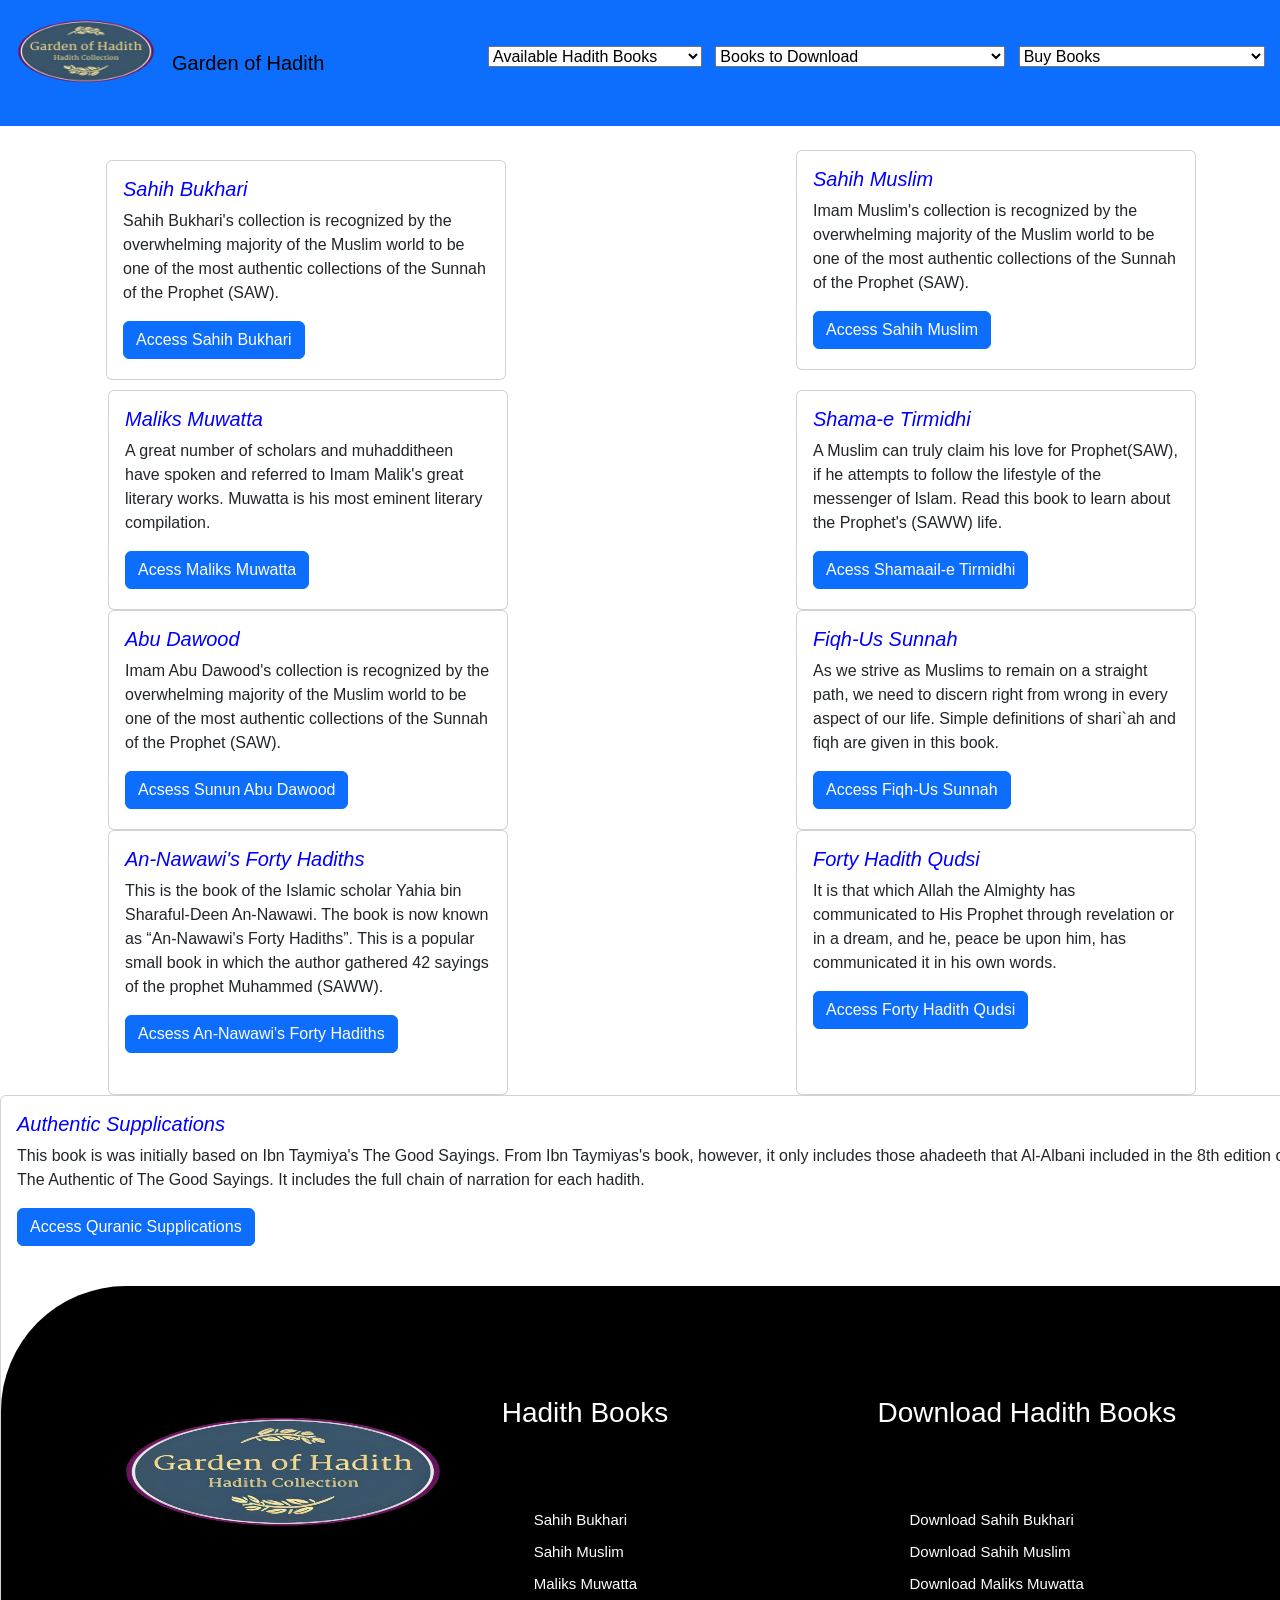
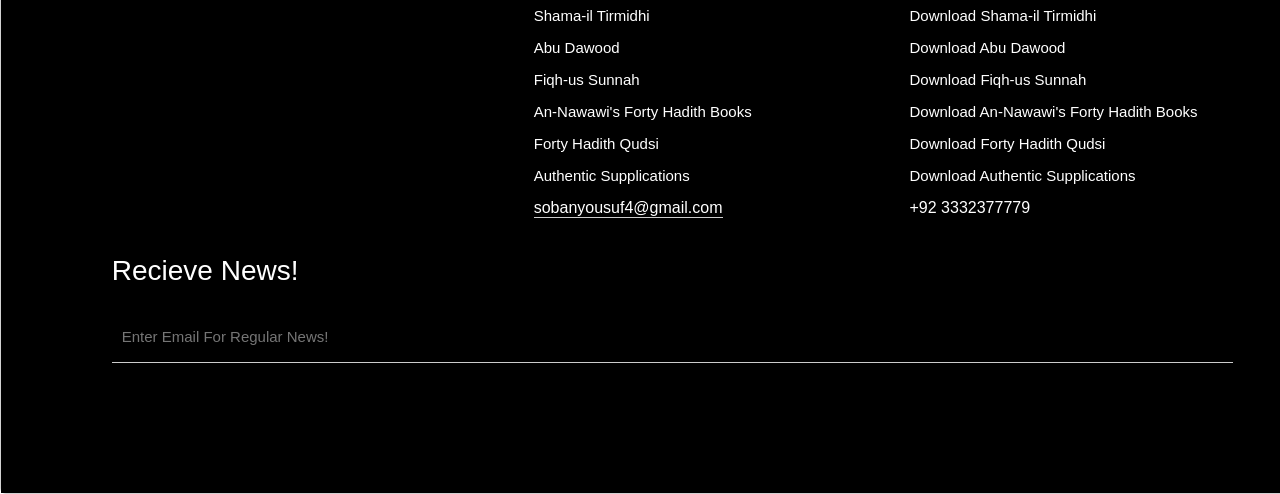
<file: index.html>
<!doctype html>
<html lang="en">

<head>
  <meta charset="utf-8">
  <meta name="viewport" content="width=device-width, initial-scale=1">
  <title>Garden of Hadith - Hadith Collection</title>
  <link href="https://cdn.jsdelivr.net/npm/bootstrap@5.3.3/dist/css/bootstrap.min.css" rel="stylesheet"
    integrity="sha384-QWTKZyjpPEjISv5WaRU9OFeRpok6YctnYmDr5pNlyT2bRjXh0JMhjY6hW+ALEwIH" crossorigin="anonymous">
  <style>
    * {
      margin: 0;
      padding: 0;
      font-family: 'poppins', sans-serif;
      box-sizing: border-box;
    }

    body {
      background: white;

    }

    .h-books {
      outline: none;
      text-align: center;
    }

    footer {
      width: 100%;
      bottom: 0;
      background: black;
      color: white;
      padding: 100px 0 30px;
      border-top-left-radius: 125px;
      font-size: 15px;
      line-height: 20px;
    }

    .row {
      width: 85%;
      margin: auto;
      display: flex;
      flex-wrap: wrap;
      align-items: flex-start;
      justify-content: space-between;

    }

    .col {
      flex-basis: 25%;
      padding: 10px;
    }

    .logo {
      width: 370px;
      margin-bottom: 30px;
    }

    .col h3 {
      width: fit-content;
      margin-bottom: 40px;
      position: relative;
    }

    .email {
      width: fit-content;
      border-bottom: 1px solid #ccc;
    }

    ul li {
      list-style: none;
      margin-bottom: 12px;
    }

    ul li a {
      text-decoration: none;
      color: white;
    }

    form {
      padding-bottom: 15px;
      display: flex;
      align-items: center;
      justify-content: space-between;
      border-bottom: 1px solid #ccc;
      margin-bottom: 50px;
    }

    form .far {
      font-size: 18px;
      margin-right: 10px;
    }

    form input {
      width: 100%;
      background: transparent;
      color: #ccc;
      border: 0;
      outline: none;
    }

    form button {
      background: transparent;
      border: 0;
      outline: none;
      cursor: crosshair;
      color: white;
    }

    .social-icons .fab {
      width: 40px;
      height: 40px;
      border-radius: 50%;
      text-align: center;
      line-height: 40px;
      font-size: 20px;
      background: #c7bfbf;
      color: rgb(27, 193, 8);
      margin-right: 15px;
      cursor: pointer;
    }
  </style>
</head>

<body>
  <nav class="navbar navbar-expand-lg bg-primary">
    <div class="container-fluid">
      <img src="logo.png" class="logo" alt="logohere" style="width: 160px;height: 80px;">
      <a class="navbar-brand" href="#" style="color: rgb(2, 1, 1); width: 300px; ">Garden of Hadith</a>
      <button class="navbar-toggler" type="button" data-bs-toggle="collapse" data-bs-target="#navbarSupportedContent"
        aria-controls="navbarSupportedContent" aria-expanded="false" aria-label="Toggle navigation">
        <span class="navbar-toggler-icon"></span>
      </button>
      <div class="collapse navbar-collapse" id="navbarSupportedContent">
        <ul class="navbar-nav me-auto mb-2 mb-lg-0">
          <li class="nav-item dropdown">
            <select style="text-decoration: none;" id="h-books" value="Hadith Books" name="hadithbooks">
              <option>Available Hadith Books</option>
              <option>Sahih Bukhari</option>
              <option>Sahih Muslim</option>
              <option>Maliks Muwatta</option>
              <option>Shama-e Tirmidhi</option>
              <option>Abu Dawood</option>
              <option>Fiqh-Us Sunnah</option>
              <option>An-Nawawi&apos;s Forty Hadiths</option>
              <option>Forty Hadith Qudsi</option>
            </select>
          </li>&nbsp;&nbsp;&nbsp;
          <li class="nav-item dropdown">
            <select style="text-decoration: none;">

              <option>Books to Download</option>
              <option>Download Sahih Bukhari</option>
              <option>Download Sahih Muslim</option>
              <option>Download Maliks Muwatta</option>
              <option>Download Shama-e Tirmidhi</option>
              <option>Download Abu Dawood</option>
              <option>Download Fiqh-Us Sunnah</option>
              <option>Download An-Nawawi&apos;s Forty Hadiths</option>
              <option>Download Forty Hadith Qudsi</option>
            </select>

          </li>&nbsp;&nbsp;&nbsp;
          </li>
          <li class="nav-item dropdown">
            <select>
              <option>Buy Books</option>
              <option>Buy Sahih Bukhari</option>
              <option>Buy Sahih Muslim</option>
              <option>Buy Maliks Muwatta</option>
              <option>Buy Shama-e Tirmidhi</option>
              <option>Buy Abu Dawood</option>
              <option>Buy Fiqh-Us Sunnah</option>
              <option>Buy An-Nawawi&apos;s Forty Hadiths</option>
              <option>Buy Forty Hadith Qudsi</option>
            </select>

          </li>
          </li>

      </div>
    </div>
  </nav>

  <div class="row  row-cols-1 row-cols-md-3 g-4">
    <div class="col" style="width: 400px; ">
      <div class="card" style="width: 400px; height: 220px;">
        <div class="card-body">
          <h5 class="card-title" style="color: blue;font-style: italic;">Sahih Bukhari</h5>
          <p class="card-text">Sahih Bukhari&apos;s collection is recognized by the overwhelming majority of the Muslim
            world to be one of the most authentic collections of the Sunnah of the Prophet (SAW).</p>
          <a href="sahih-bukhari.html" target="_blank" class="btn btn-primary">Access Sahih
            Bukhari</a>&nbsp;&nbsp;&nbsp;&nbsp;&nbsp;
        </div>
      </div>
    </div>
    <div class="col-sm-6" style="width: 400px; ">
      <div class="card" style="width: 400px; height: 220px;">
        <div class="card-body">
          <h5 class="card-title" style="color: blue;font-style: italic;">Sahih Muslim</h5>
          <p class="card-text">Imam Muslim&apos;s collection is recognized by the overwhelming majority of the Muslim
            world to be one of the most authentic collections of the Sunnah of the Prophet (SAW).</p>
          <a href="sahih-muslim.html" target="_blank" class="btn btn-primary">Access Sahih Muslim</a>
        </div>
      </div>
    </div>
  </div>
  <div class="row">
    <div class="col-sm-6 mb-3 mb-sm-0" style="width: 400px;">
      <div class="card" style="width: 400px; height: 220px;">
        <div class="card-body">
          <h5 class="card-title" style="color: blue;font-style: italic;">Maliks Muwatta</h5>
          <p class="card-text">A great number of scholars and muhadditheen have spoken and referred to Imam Malik&apos;s
            great literary works. Muwatta is his most eminent literary compilation.</p>
          <a href="maliks-muwatta.html" target="_blank" class="btn btn-primary">Acess Maliks Muwatta</a>
        </div>
      </div>
    </div>
    <div class="col-sm-6" style="width: 400px;">
      <div class="card" style="width: 400px; height: 220px;">
        <div class="card-body">
          <h5 class="card-title" style="color: blue;font-style: italic;">Shama-e Tirmidhi</h5>
          <p class="card-text">A Muslim can truly claim his love for Prophet(SAW), if he attempts to follow the
            lifestyle of the messenger of Islam. Read this book to learn about the Prophet&apos;s (SAWW) life. </p>
          <a href="shamaail-e-tirmidhi.html" target="_blank" class="btn btn-primary">Acess Shamaail-e Tirmidhi</a>
        </div>
      </div>
    </div>
  </div>

  <div class="row">
    <div class="col-sm-6 mb-3 mb-sm-0" style="width: 400px;">
      <div class="card" style="width: 400px; height: 220px;">
        <div class="card-body">

          <h5 class="card-title" style="color: blue;font-style: italic;">Abu Dawood</h5>
          <p class="card-text">Imam Abu Dawood&apos;s collection is recognized by the overwhelming majority of the
            Muslim world to be one of the most authentic collections of the Sunnah of the Prophet (SAW).</p>
          <a href="sanun-abu-dawood.html" target="_blank" class="btn btn-primary">Acsess Sunun Abu Dawood</a>
        </div>
      </div>
    </div>
    <div class="col-sm-6" style="width: 400px;">
      <div class="card" style="width: 400px; height: 220px;">
        <div class="card-body">
          <h5 class="card-title" style="color: blue;font-style: italic;">Fiqh-Us Sunnah</h5>
          <p class="card-text">As we strive as Muslims to remain on a straight path, we need to discern right from wrong
            in every aspect of our life. Simple definitions of shari`ah and fiqh are given in this book.</p>
          <a href="fiqh-us-sunnah.html" target="_blank" class="btn btn-primary">Access Fiqh-Us Sunnah</a>
        </div>
      </div>
    </div>
  </div>
  <div class="row">
    <div class="col-sm-6 mb-3 mb-sm-0" style="width: 400px;">
      <div class="card" style="width: 400px; height: 265px;">
        <div class="card-body">

          <h5 class="card-title" style="color: blue;font-style: italic;">An-Nawawi&apos;s Forty Hadiths</h5>
          <p class="card-text">This is the book of the Islamic scholar Yahia bin Sharaful-Deen An-Nawawi. The book is
            now known as “An-Nawawi&apos;s Forty Hadiths”.

            This is a popular small book in which the author gathered 42 sayings of the prophet Muhammed (SAWW).</p>
          <a href="en-hadith-nawawy-sahih.html" target="_blank" class="btn btn-primary">Acsess An-Nawawi&apos;s Forty
            Hadiths</a>
        </div>
      </div>
    </div>
    <div class="col-sm-6" style="width: 400px;">
      <div class="card" style="width: 400px; height: 265px; ">
        <div class="card-body">
          <h5 class="card-title" style="color: blue;font-style: italic;">Forty Hadith Qudsi</h5>
          <p class="card-text">It is that which Allah the Almighty has communicated to His Prophet through revelation or
            in a dream, and he, peace be upon him, has communicated it in his own words.</p>
          <a href="forty-hadith-qudsi.html" target="_blank" class="btn btn-primary">Access Forty Hadith Qudsi</a>
        </div>
      </div>
    </div>
  </div>
  <div class="card" style="width: 1345px;">
    <div class="card-body">
      <h5 class="card-title" style="color: blue;font-style: italic;">Authentic Supplications</h5>
      <p class="card-text">This book is was initially based on Ibn Taymiya&apos;s The Good Sayings. From Ibn
        Taymiyas&apos;s book, however, it only includes those ahadeeth that Al-Albani included in the 8th edition of his
        The Authentic of The Good Sayings. It includes the full chain of narration for each hadith.</p>
      <a href="supplications.html" target="_blank" class="btn btn-primary">Access Quranic Supplications</a>
    </div><br>



    <footer>
      <div class="row">
        <div class="col">
          <img src="logo.png" class="logo" alt="logo not working" width="100px" height="140px">
        </div>
        <div class="col">
          <h3>Hadith Books</h3>
          <br><br>
          <ul>
            <li><a>Sahih Bukhari</a></li>
            <li><a>Sahih Muslim</a></li>
            <li><a>Maliks Muwatta</a></li>
            <li><a>Shama-il Tirmidhi</a></li>
            <li><a>Abu Dawood</a></li>
            <li><a>Fiqh-us Sunnah</a></li>
            <li><a>An-Nawawi's Forty Hadith Books</a></li>
            <li><a>Forty Hadith Qudsi</a></li>
            <li><a>Authentic Supplications</a></li>
          <li><h6><p class="email">sobanyousuf4@gmail.com</p></h6></li>
          </ul>


        </div>
        <div class="col">
          <h3>Download Hadith Books</h3>
          <br><br>
          <ul>
            <li><a href="sahih-bukhari.html">Download Sahih Bukhari</a></li>
            <li><a href="sahih-muslim.html">Download Sahih Muslim</a></li>
            <li><a href="maliks-muwatta.html">Download Maliks Muwatta</a></li>
            <li><a href="shamaail-e-tirmidhi.html">Download Shama-il Tirmidhi</a></li>
            <li><a href="sanun-abu-dawood.html">Download Abu Dawood</a></li>
            <li><a href="fiqh-us-sunnah.html">Download Fiqh-us Sunnah</a></li>
            <li><a href="en-hadith-nawawy-sahih.html">Download An-Nawawi's Forty Hadith Books</a></li>
            <li><a href="forty-hadith-qudsi.html">Download Forty Hadith Qudsi</a></li>
            <li><a href="sanun-abu-dawood.html">Download Authentic Supplications</a></li>
            <li><h6>+92 3332377779</h6></li>
          </ul>
        </div>
        

        <div class="col">
          <h3>Recieve News!</h3>
          <form>
            <i class="far fa-regular fa-envelope">
            </i><input type="email" placeholder="Enter Email For Regular News!" required>
            <button type="submit"><i class="fa-solid fa-arrow-right"></i></button>
          </form>
          <div class="social-icons">
            <i class="fab fa-facebook"></i>
            <i class="fab fa-whatsapp"></i>
            <i class="fab fa-twitter"></i>
            <i class="fab fa-pinterest"></i>
          </div>
        </div>
      </div>
    </footer>
  </div>
</body>

</html>
</file>
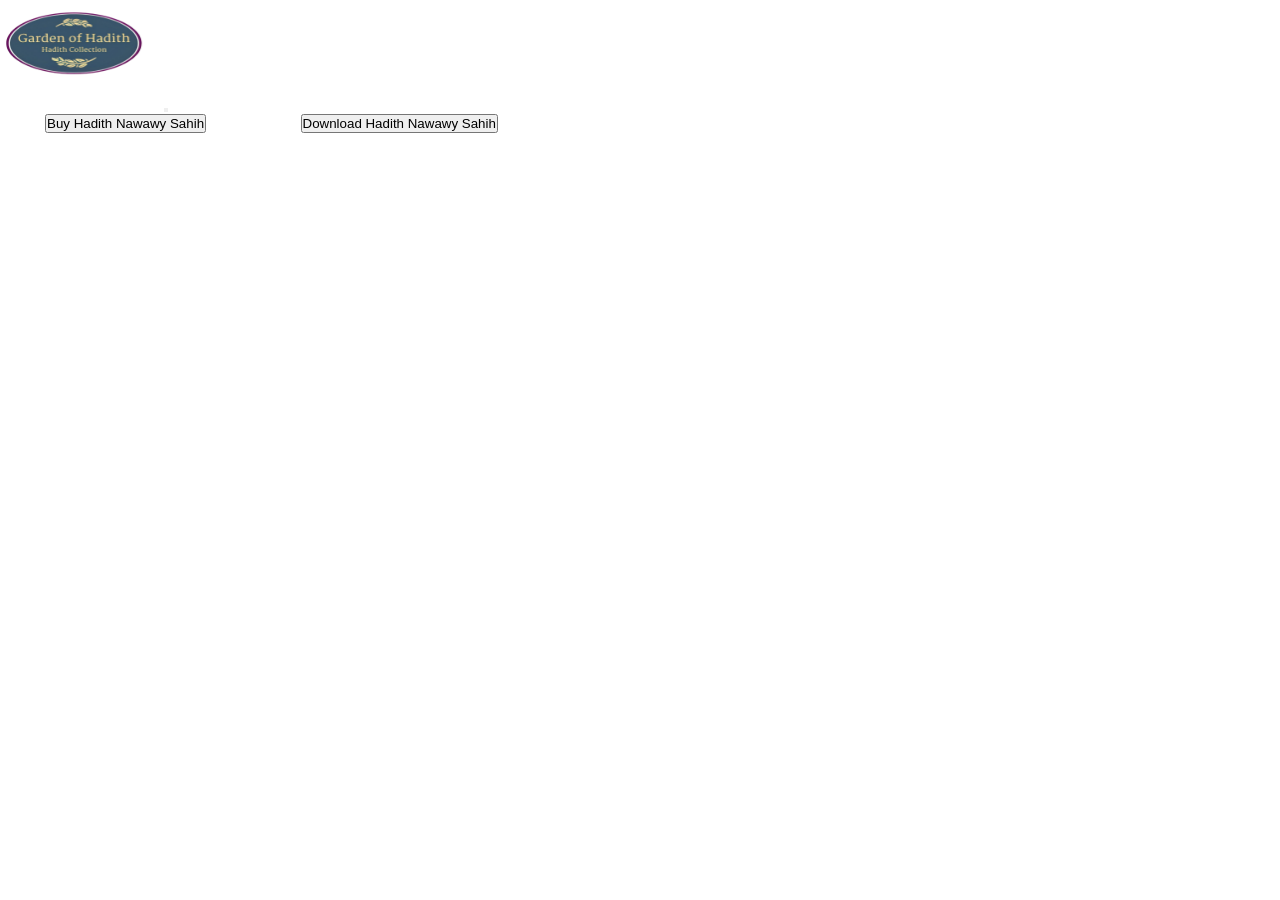
<file: en-hadith-nawawy-sahih.html>
<!DOCTYPE html>
<html lang="en">
<head>
    <meta charset="UTF-8">
    <meta name="viewport" content="width=device-width, initial-scale=1.0">
    <title>Garden of Hadith - fiqh us sunnah</title>
    <link rel="stylesheet" href="style.css">
    
</head>
<body>
    <nav class="navbar navbar-expand-lg bg-primary">
        <div class="container-fluid">
            <a href="index.html"><img src="logo.png" class="logo" alt="logohere" style="width: 160px;height: 80px;"></a>
          <button class="navbar-toggler" type="button" data-bs-toggle="collapse" data-bs-target="#navbarSupportedContent" aria-controls="navbarSupportedContent" aria-expanded="false" aria-label="Toggle navigation">
            <span class="navbar-toggler-icon"></span>
          </button>
        </div>
  </nav>
<a href="https://dawahbooks.com.pk/product/the-collection-of-an-nawawi-40-hadith/" target="_blank" title="buy Hadith Nawawy Sahih" class="books"><button>Buy Hadith Nawawy Sahih</button></a>
<a href="en-hadith-nawawy-sahih.pdf" target="_blank" title="download en-hadith-nawawy-sahih" class="books"><button>Download Hadith Nawawy Sahih</button></a>

</body>
</html>
</file>
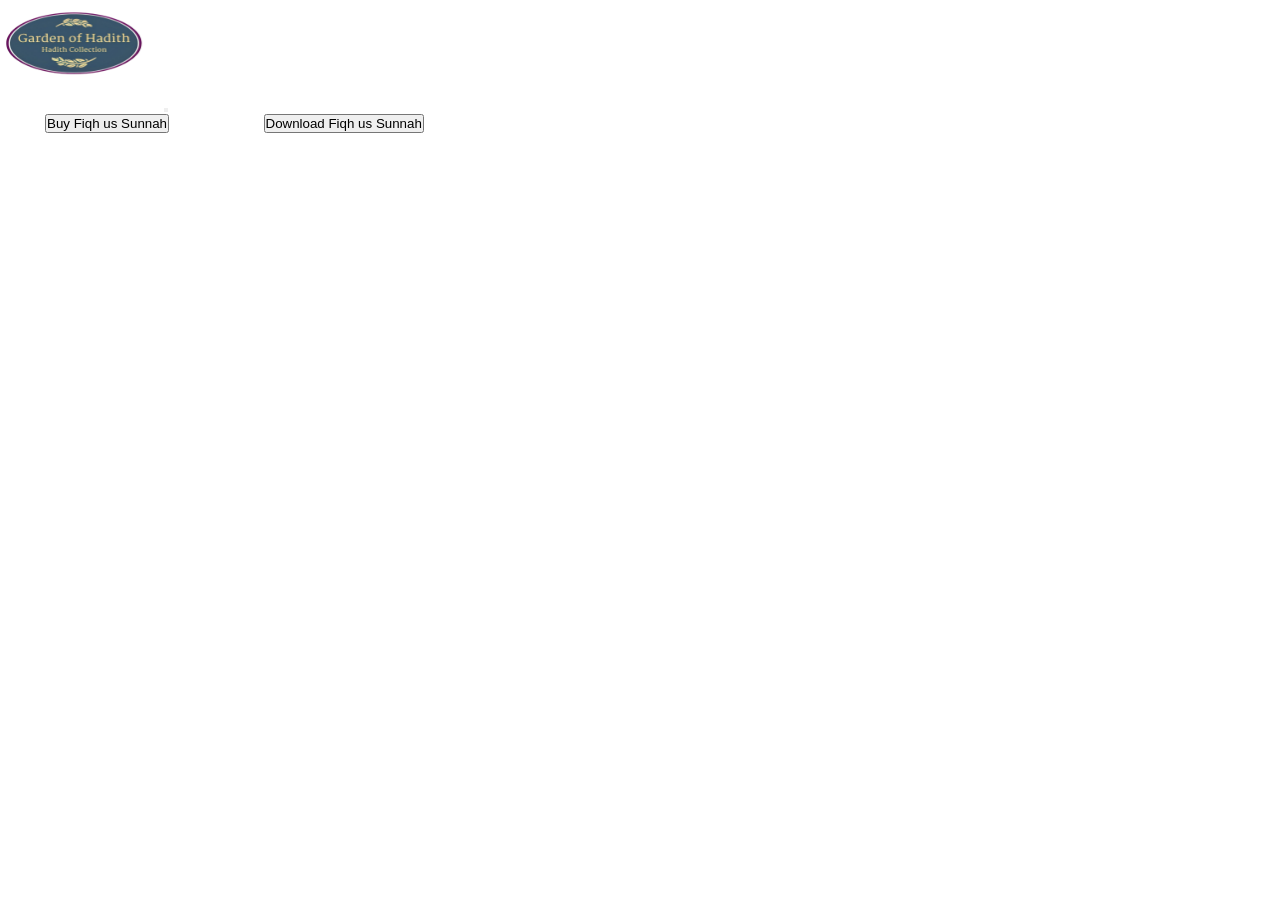
<file: fiqh-us-sunnah.html>
<!DOCTYPE html>
<html lang="en">
<head>
    <meta charset="UTF-8">
    <meta name="viewport" content="width=device-width, initial-scale=1.0">
    <title>Garden of Hadith - fiqh us sunnah</title>
    <link rel="stylesheet" href="style.css">
    
</head>
<body>
    <nav class="navbar navbar-expand-lg bg-primary">
        <div class="container-fluid">
            <a href="index.html"><img src="logo.png" class="logo" alt="logohere" style="width: 160px;height: 80px;"></a>
          <button class="navbar-toggler" type="button" data-bs-toggle="collapse" data-bs-target="#navbarSupportedContent" aria-controls="navbarSupportedContent" aria-expanded="false" aria-label="Toggle navigation">
            <span class="navbar-toggler-icon"></span>
          </button>
        </div>
  </nav>
<a href="https://www.dervishonline.com/products/fiqh-us-sunnah-set-of-5-books" target="_blank" title="buy fiqh us sunnah" class="books"><button>Buy Fiqh us Sunnah</button></a>
<a href="sahih-bukhari.pdf" target="_blank" title="download fiqh us sunnah" class="books"><button>Download Fiqh us Sunnah</button></a>

</body>
</html>
</file>
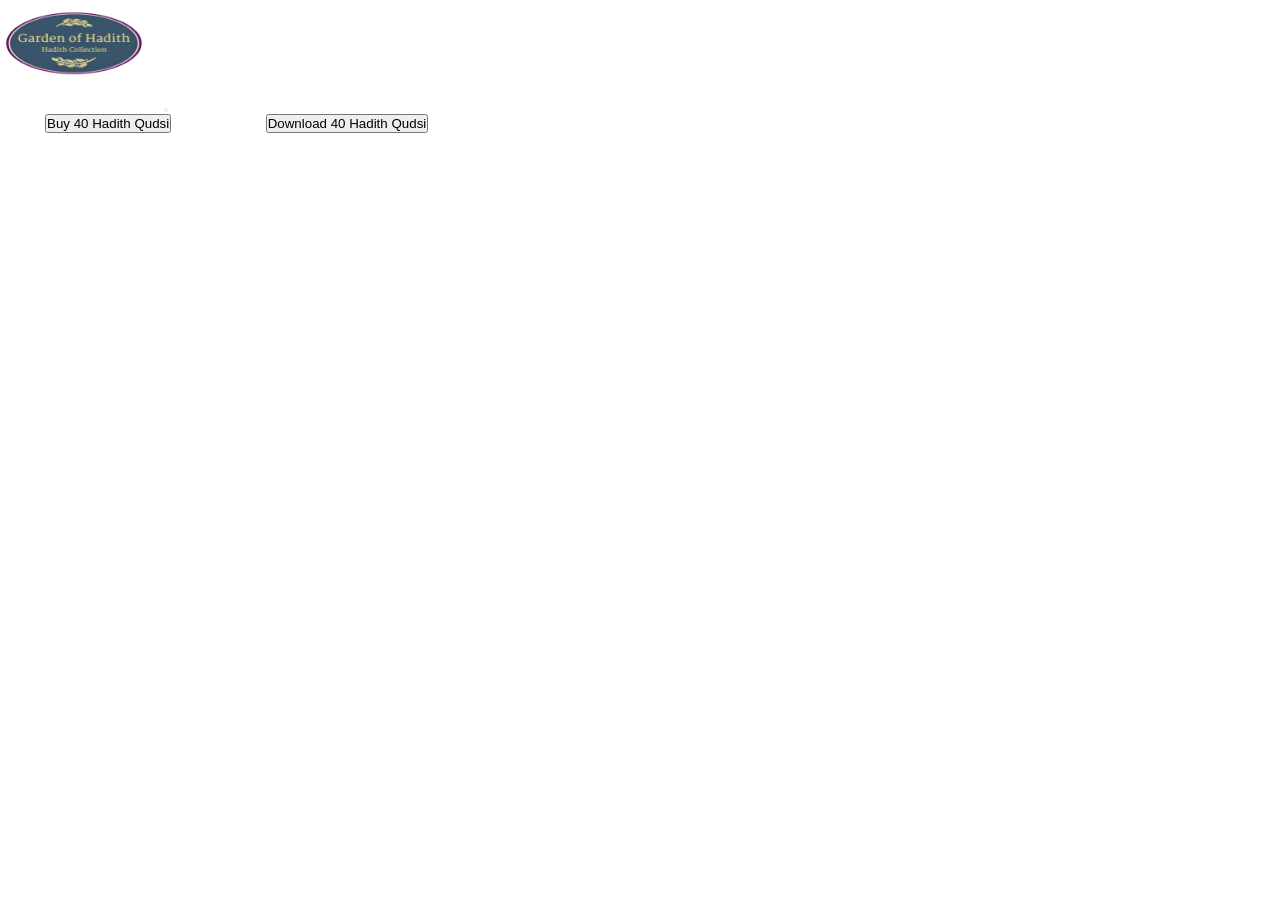
<file: forty-hadith-qudsi.html>
<!DOCTYPE html>
<html lang="en">
<head>
    <meta charset="UTF-8">
    <meta name="viewport" content="width=device-width, initial-scale=1.0">
    <title>Garden of Hadith - fiqh us sunnah</title>
    <link rel="stylesheet" href="style.css">
    
</head>
<body>
    <nav class="navbar navbar-expand-lg bg-primary">
        <div class="container-fluid">
            <a href="index.html"><img src="logo.png" class="logo" alt="logohere" style="width: 160px;height: 80px;"></a>
          <button class="navbar-toggler" type="button" data-bs-toggle="collapse" data-bs-target="#navbarSupportedContent" aria-controls="navbarSupportedContent" aria-expanded="false" aria-label="Toggle navigation">
            <span class="navbar-toggler-icon"></span>
          </button>
        </div>
  </nav>
<a href="https://www.amazon.com/Forty-Hadith-Qudsi-Ezzeddin-Ibrahim/dp/0933511213" target="_blank" title="buy Hadith Nawawy Sahih" class="books"><button>Buy 40 Hadith Qudsi</button></a>
<a href="forty-hadith-qudsi.pdf" target="_blank" title="download 40 hadith qudsi" class="books"><button>Download 40 Hadith Qudsi</button></a>

</body>
</html>
</file>
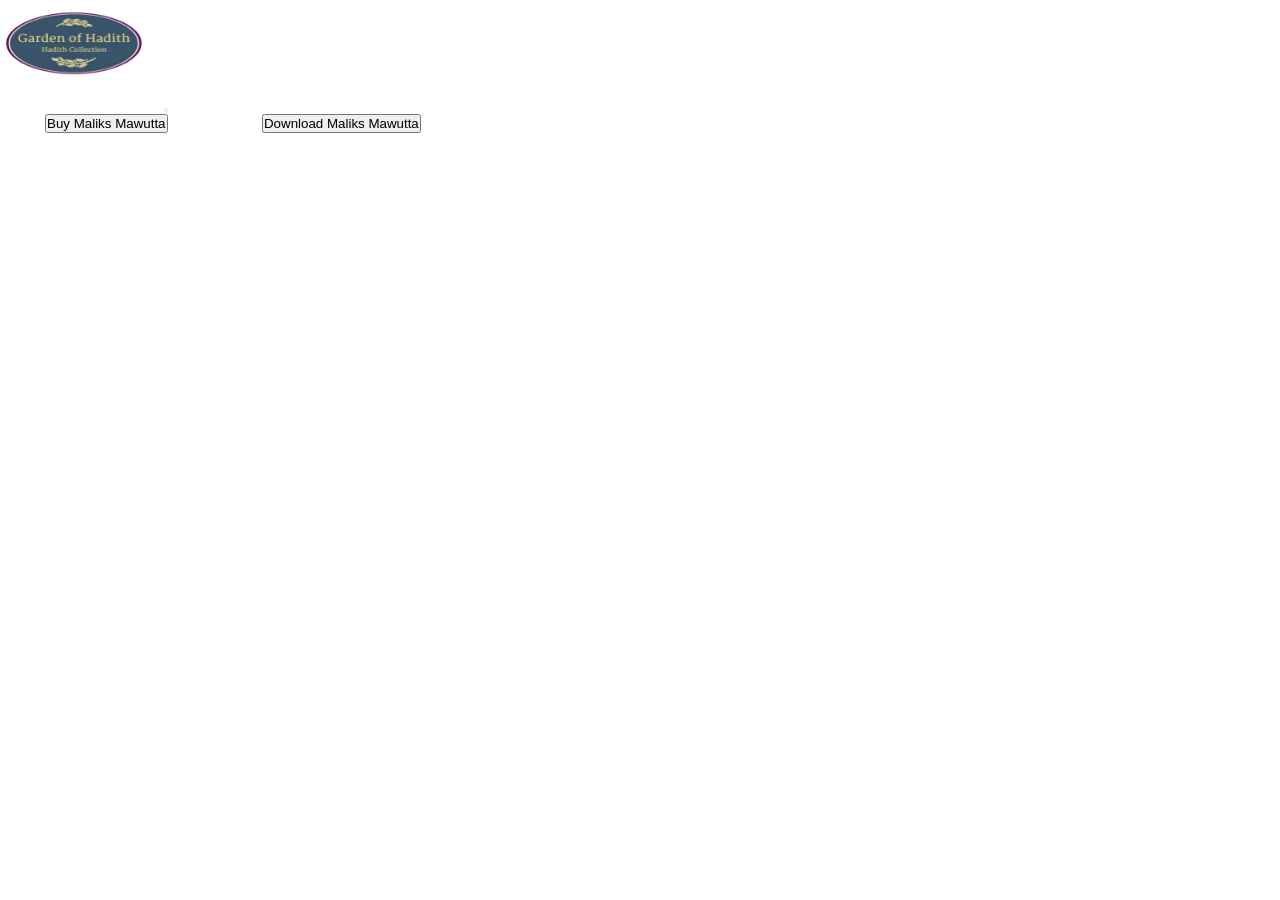
<file: maliks-muwatta.html>
<!DOCTYPE html>
<html lang="en">
<head>
    <meta charset="UTF-8">
    <meta name="viewport" content="width=device-width, initial-scale=1.0">
    <title>Garden of Hadith - fiqh us sunnah</title>
    <link rel="stylesheet" href="style.css">
    
</head>
<body>
    <nav class="navbar navbar-expand-lg bg-primary">
        <div class="container-fluid">
            <a href="index.html"><img src="logo.png" class="logo" alt="logohere" style="width: 160px;height: 80px;"></a>
          <button class="navbar-toggler" type="button" data-bs-toggle="collapse" data-bs-target="#navbarSupportedContent" aria-controls="navbarSupportedContent" aria-expanded="false" aria-label="Toggle navigation">
            <span class="navbar-toggler-icon"></span>
          </button>
        </div>
  </nav>
<a href="https://darulandlus.pk/books/hadith/mauta-imam-malik-mauwta-imam-malik-3-volume-set/" target="_blank" title="buy maliks Mawutta" class="books"><button>Buy Maliks Mawutta</button></a>
<a href="maliks-muwatta.pdf" target="_blank" title="download maliks muwatta" class="books"><button>Download Maliks Mawutta</button></a>

</body>
</html>
</file>
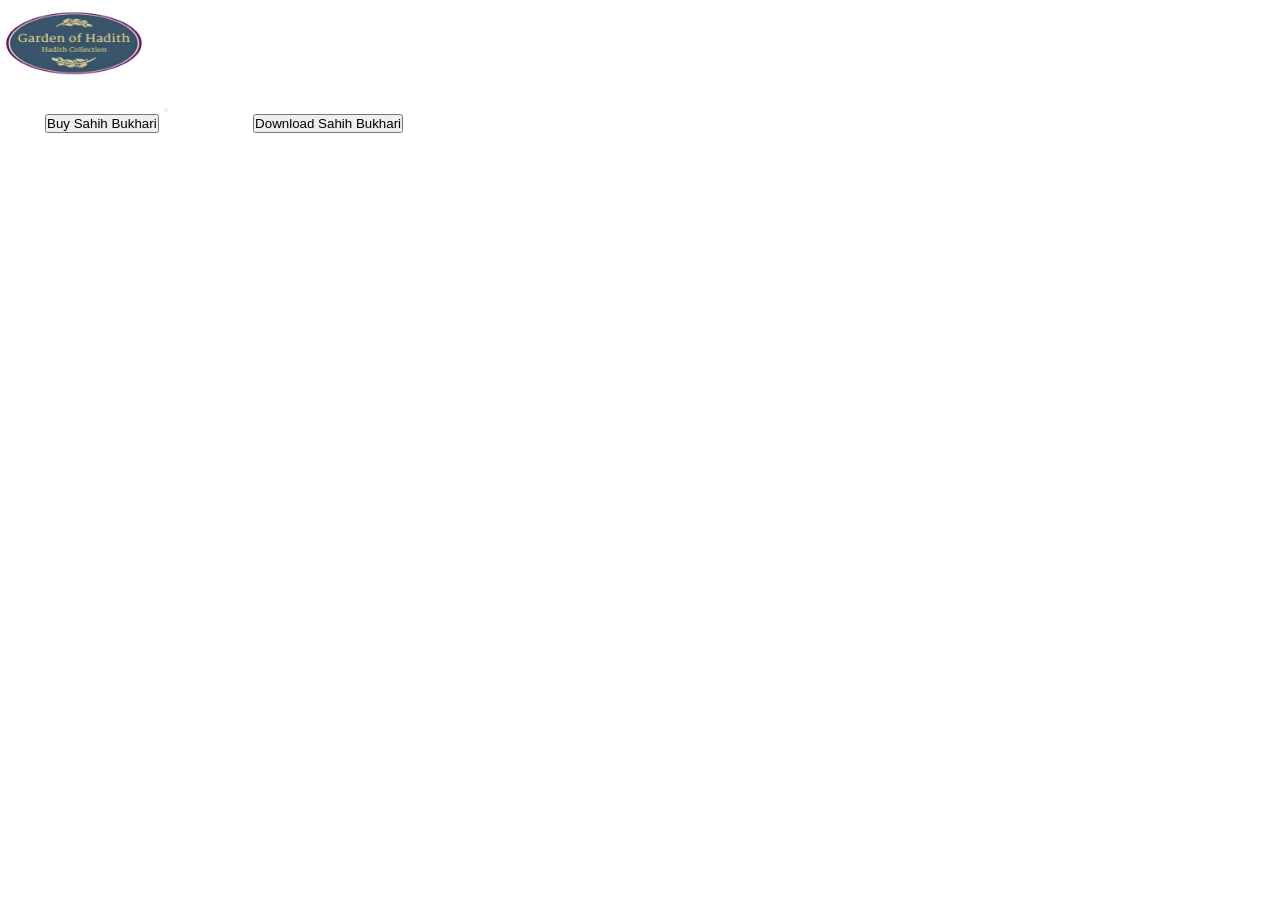
<file: sahih-bukhari.html>
<!DOCTYPE html>
<html lang="en">
<head>
    <meta charset="UTF-8">
    <meta name="viewport" content="width=device-width, initial-scale=1.0">
    <title>Garden of Hadith - Sahih Bukhari</title>
    <link rel="stylesheet" href="style.css">
    
</head>
<body>
    <nav class="navbar navbar-expand-lg bg-primary">
        <div class="container-fluid">
            <a href="index.html"><img src="logo.png" class="logo" alt="logohere" style="width: 160px;height: 80px;"></a>
          <button class="navbar-toggler" type="button" data-bs-toggle="collapse" data-bs-target="#navbarSupportedContent" aria-controls="navbarSupportedContent" aria-expanded="false" aria-label="Toggle navigation">
            <span class="navbar-toggler-icon"></span>
          </button>
        </div>
  </nav>
<a href="https://darussalam.pk/quran-and-hadith/hadith/sahih-al-bukhari-6-vol-set/" target="_blank" title="buy sahih bukhari" class="books"><button>Buy Sahih Bukhari</button></a>
<a href="sahih-bukhari.pdf" target="_blank" title="download sahih bukhari" class="books"><button>Download Sahih Bukhari</button></a>

</body>
</html>
</file>
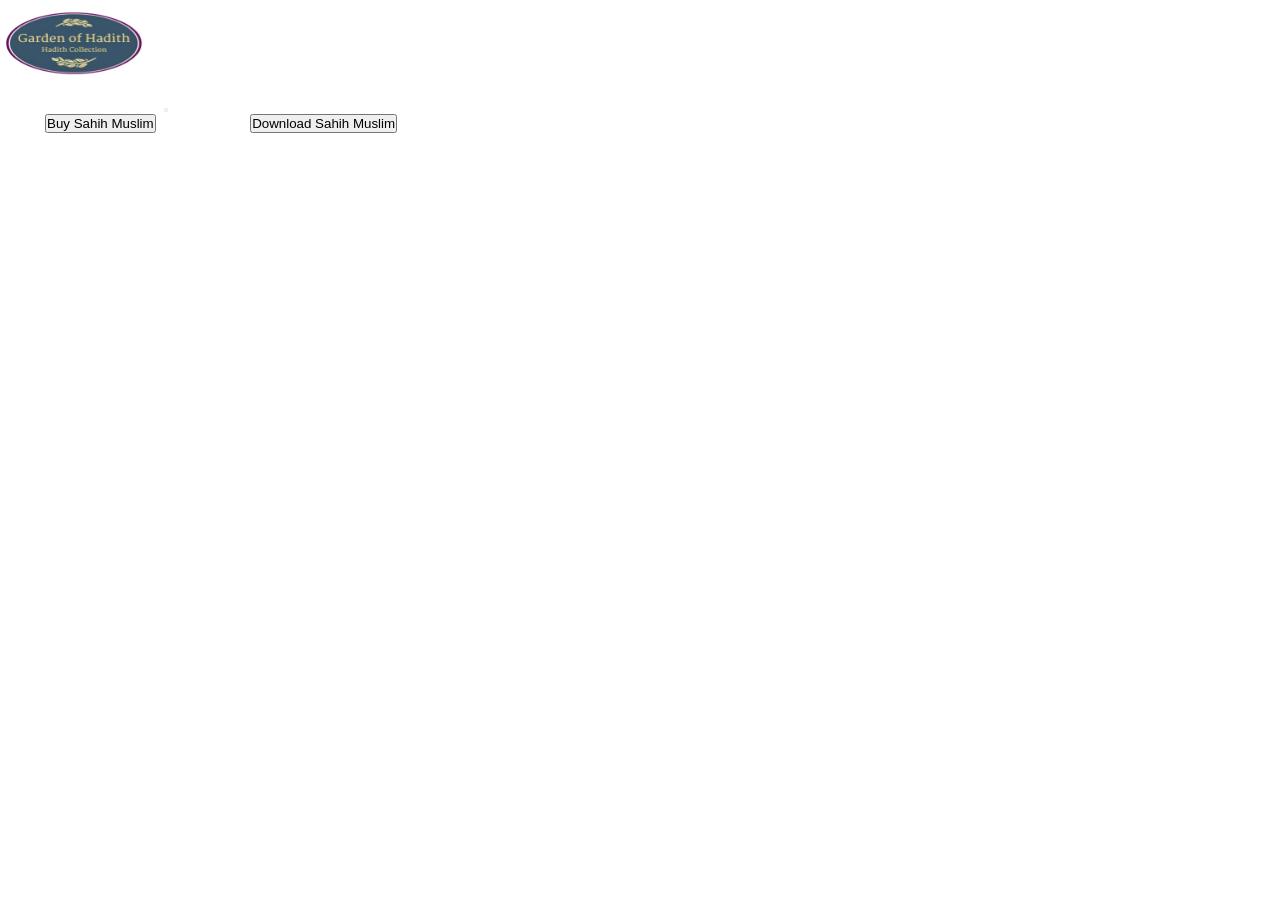
<file: sahih-muslim.html>
<!DOCTYPE html>
<html lang="en">
<head>
    <meta charset="UTF-8">
    <meta name="viewport" content="width=device-width, initial-scale=1.0">
    <title>Garden of Hadith - Sahih Bukhari</title>
    <link rel="stylesheet" href="style.css">
    
</head>
<body>
    <nav class="navbar navbar-expand-lg bg-primary">
        <div class="container-fluid">
            <a href="index.html"><img src="logo.png" class="logo" alt="logohere" style="width: 160px;height: 80px;"></a>
          <button class="navbar-toggler" type="button" data-bs-toggle="collapse" data-bs-target="#navbarSupportedContent" aria-controls="navbarSupportedContent" aria-expanded="false" aria-label="Toggle navigation">
            <span class="navbar-toggler-icon"></span>
          </button>
        </div>
  </nav>
<a href="https://darussalamstore.com/sahih-muslim-arabic.html#:~:text=Book%20Overview%3A,the%20Prophet%20Muhammad%20(PBUH)." target="_blank" title="buy sahih muslim" class="books"><button>Buy Sahih Muslim</button></a>
<a href="sahih-muslim.pdf" target="_blank" title="download sahih muslim" class="books"><button>Download Sahih Muslim</button></a>

</body>
</html>
</file>
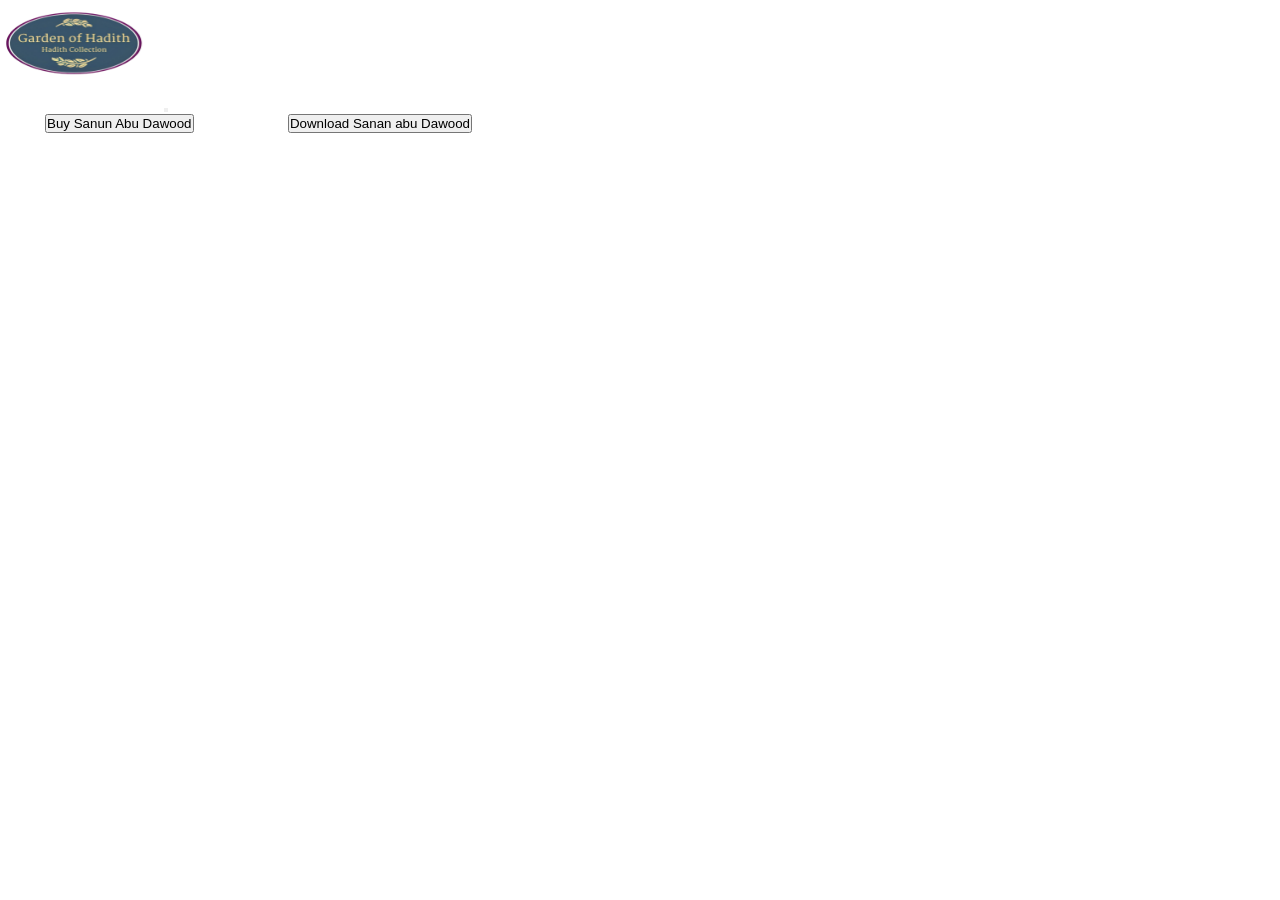
<file: sanun-abu-dawood.html>
<!DOCTYPE html>
<html lang="en">
<head>
    <meta charset="UTF-8">
    <meta name="viewport" content="width=device-width, initial-scale=1.0">
    <title>Garden of Hadith - fiqh us sunnah</title>
    <link rel="stylesheet" href="style.css">
    
</head>
<body>
    <nav class="navbar navbar-expand-lg bg-primary">
        <div class="container-fluid">
            <a href="index.html"><img src="logo.png" class="logo" alt="logohere" style="width: 160px;height: 80px;"></a>
          <button class="navbar-toggler" type="button" data-bs-toggle="collapse" data-bs-target="#navbarSupportedContent" aria-controls="navbarSupportedContent" aria-expanded="false" aria-label="Toggle navigation">
            <span class="navbar-toggler-icon"></span>
          </button>
        </div>
  </nav>
<a href="https://darussalam.pk/quran-and-hadith/hadith/sunan-abu-daood-1-4-complete-set/" target="_blank" title="buy sanun abu dawood" class="books"><button>Buy Sanun Abu Dawood</button></a>
<a href="sanun-abu-dawood.pdf" target="_blank" title="download sanun-abu-dawood" class="books"><button>Download Sanan abu Dawood</button></a>

</body>
</html>
</file>
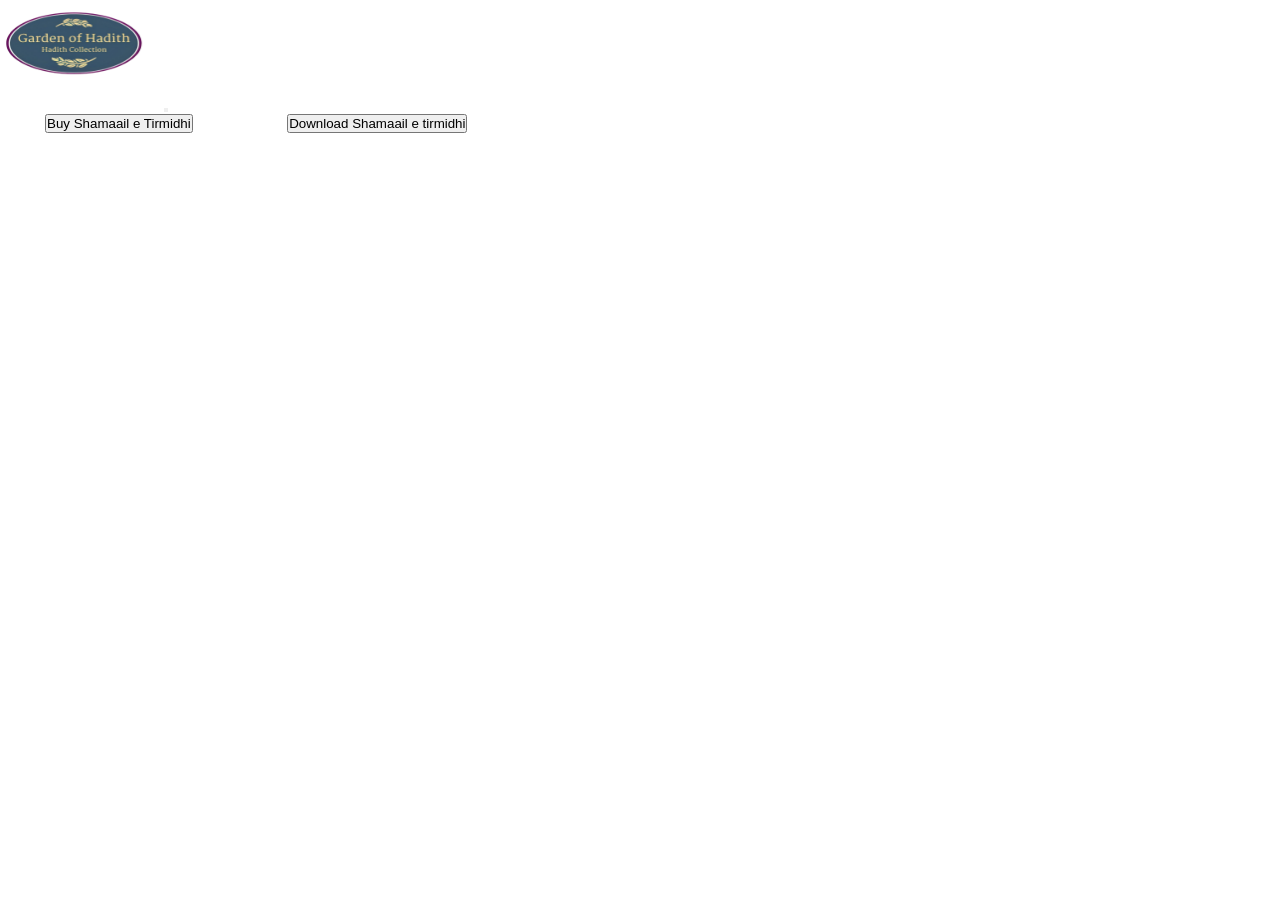
<file: shamaail-e-tirmidhi.html>
<!DOCTYPE html>
<html lang="en">
<head>
    <meta charset="UTF-8">
    <meta name="viewport" content="width=device-width, initial-scale=1.0">
    <title>Garden of Hadith - fiqh us sunnah</title>
    <link rel="stylesheet" href="style.css">
    
</head>
<body>
    <nav class="navbar navbar-expand-lg bg-primary">
        <div class="container-fluid">
            <a href="index.html"><img src="logo.png" class="logo" alt="logohere" style="width: 160px;height: 80px;"></a>
          <button class="navbar-toggler" type="button" data-bs-toggle="collapse" data-bs-target="#navbarSupportedContent" aria-controls="navbarSupportedContent" aria-expanded="false" aria-label="Toggle navigation">
            <span class="navbar-toggler-icon"></span>
          </button>
        </div>
  </nav>
<a href="https://selections.com.pk/product/shamail-tirmidhi/" target="_blank" title="buy Shamaai e tirmidhi" class="books"><button>Buy Shamaail e Tirmidhi</button></a>
<a href="shamaail-e-tirmidhi.pdf" target="_blank" title="download Shamaai Tirmidhi" class="books"><button>Download Shamaail e tirmidhi</button></a>

</body>
</html>
</file>
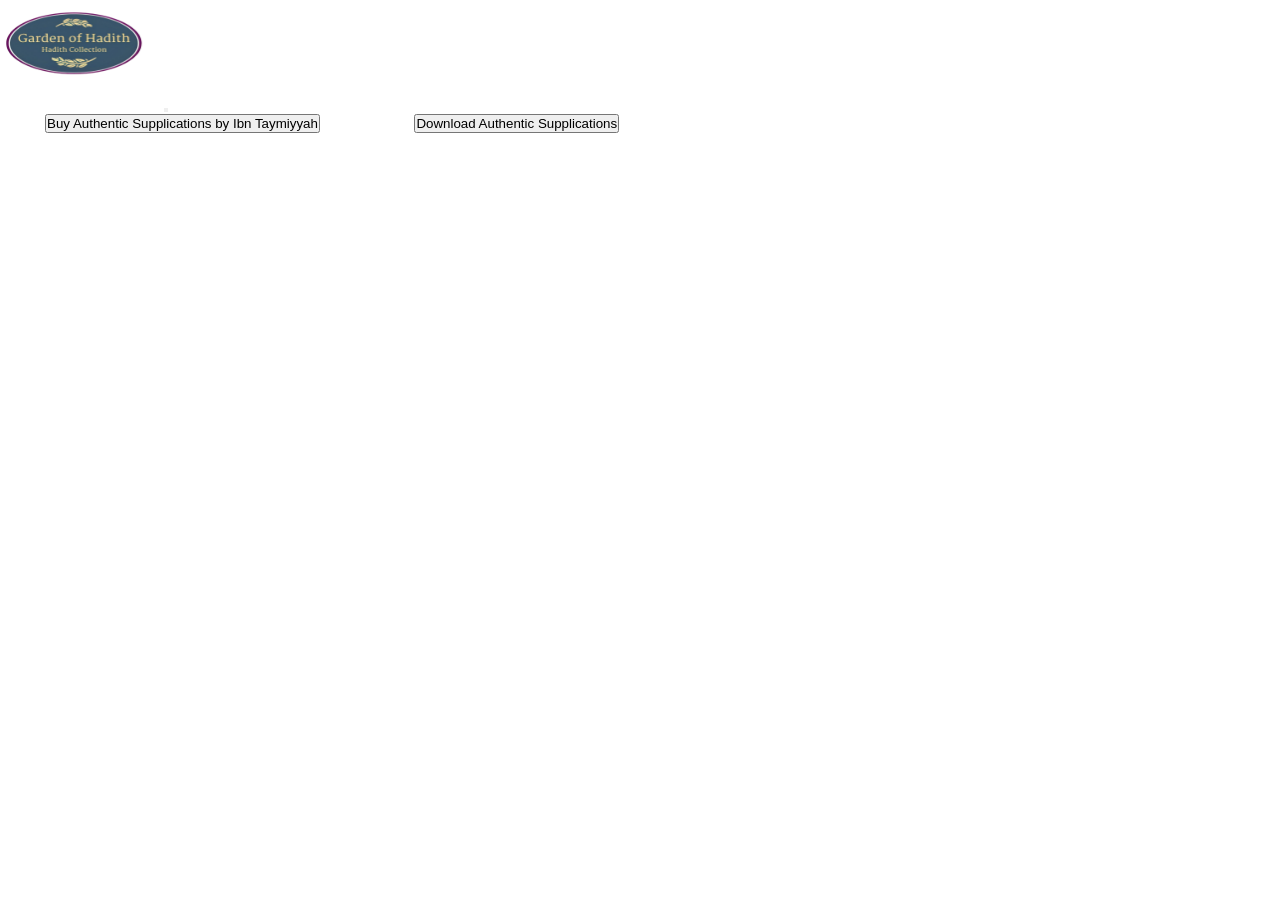
<file: supplications.html>
<!DOCTYPE html>
<html lang="en">
<head>
    <meta charset="UTF-8">
    <meta name="viewport" content="width=device-width, initial-scale=1.0">
    <title>Garden of Hadith - fiqh us sunnah</title>
    <link rel="stylesheet" href="style.css">
    
</head>
<body>
    <nav class="navbar navbar-expand-lg bg-primary">
        <div class="container-fluid">
            <a href="index.html"><img src="logo.png" class="logo" alt="logohere" style="width: 160px;height: 80px;"></a>
          <button class="navbar-toggler" type="button" data-bs-toggle="collapse" data-bs-target="#navbarSupportedContent" aria-controls="navbarSupportedContent" aria-expanded="false" aria-label="Toggle navigation">
            <span class="navbar-toggler-icon"></span>
          </button>
        </div>
  </nav>
<a href="https://dawahbooks.com.pk/product/the-authentic-supplications-of-the-prophet/" target="_blank" title="buy Supplications" class="books"><button>Buy Authentic Supplications by Ibn Taymiyyah</button></a>
<a href="supplications.pdf" target="_blank" title="download authentic supplications" class="books"><button>Download Authentic Supplications</button></a>

</body>
</html>
</file>
<file: style.css>
* {
          margin: 0;
          padding: 0;
          font-family: 'poppins', sans-serif;
          box-sizing: border-box;
        }

        body {
          background: white;

        }

        a.books {
          border: 10vh;
          border-color: black;
          border-radius: 4px;
          text-decoration: none;
          text-align: center;
          box-sizing: border-box;
          padding: 5vh;
        }
.contact{
  text-align: justify;
}
        footer {
          width: 100%;
          bottom: 0;
          background: black;
          color: white;
          padding: 100px 0 30px;
          border-top-left-radius: 125px;
          font-size: 15px;
          line-height: 20px;
        }

        .row {
          width: 85%;
          margin: auto;
          display: flex;
          flex-wrap: wrap;
          align-items: flex-start;
          justify-content: space-between;

        }

        .h-books {
          outline: none;
          text-align: center;
        }

        .col {
          flex-basis: 25%;
          padding: 10px;
        }

        .logo {
          width: 370px;
          margin-bottom: 30px;
        }

        .col h3 {
          width: fit-content;
          margin-bottom: 40px;
          position: relative;
        }

        .email {
          width: fit-content;
          border-bottom: 1px solid #ccc;
        }

        ul li {
          list-style: none;
          margin-bottom: 12px;
        }

        ul li a {
          text-decoration: none;
          color: white;
        }

        form {
          padding-bottom: 15px;
          display: flex;
          align-items: center;
          justify-content: space-between;
          border-bottom: 1px solid #ccc;
          margin-bottom: 50px;
        }

        form .far {
          font-size: 18px;
          margin-right: 10px;
        }

        form input {
          width: 100%;
          background: transparent;
          color: #ccc;
          border: 0;
          outline: none;
        }

        form button {
          background: transparent;
          border: 0;
          outline: none;
          cursor: crosshair;
          color: white;
        }

        .social-icons .fab {
          width: 40px;
          height: 40px;
          border-radius: 50%;
          text-align: center;
          line-height: 40px;
          font-size: 20px;
          background: #fff;
          color: black;
          margin-right: 15px;
          cursor: pointer;
        }

        footer {
          width: 100%;
          bottom: 0;
          background: black;
          color: white;
          padding: 100px 0 30px;
          border-top-left-radius: 125px;
          font-size: 15px;
          line-height: 20px;
        }

        .row {
          width: 85%;
          margin: auto;
          display: flex;
          flex-wrap: wrap;
          align-items: flex-start;
          justify-content: space-between;

        }

        .col {
          flex-basis: 25%;
          padding: 10px;
        }

        .logo {
          width: 370px;
          margin-bottom: 30px;
        }

        .col h3 {
          width: fit-content;
          margin-bottom: 40px;
          position: relative;
        }

        .email {
          width: fit-content;
          border-bottom: 1px solid #ccc;
        }

        ul li {
          list-style: none;
          margin-bottom: 12px;
        }

        ul li a {
          text-decoration: none;
          color: white;
        }

        form {
          padding-bottom: 15px;
          display: flex;
          align-items: center;
          justify-content: space-between;
          border-bottom: 1px solid #ccc;
          margin-bottom: 50px;
        }

        form .far {
          font-size: 18px;
          margin-right: 10px;
        }

        form input {
          width: 100%;
          background: transparent;
          color: #ccc;
          border: 0;
          outline: none;
        }

        form button {
          background: transparent;
          border: 0;
          outline: none;
          cursor: crosshair;
          color: white;
        }

        .social-icons .fab {
          width: 40px;
          height: 40px;
          border-radius: 50%;
          text-align: center;
          line-height: 40px;
          font-size: 20px;
          background: #c7bfbf;
          color: rgb(27, 193, 8);
          margin-right: 15px;
          cursor: pointer;
        }
</file>
